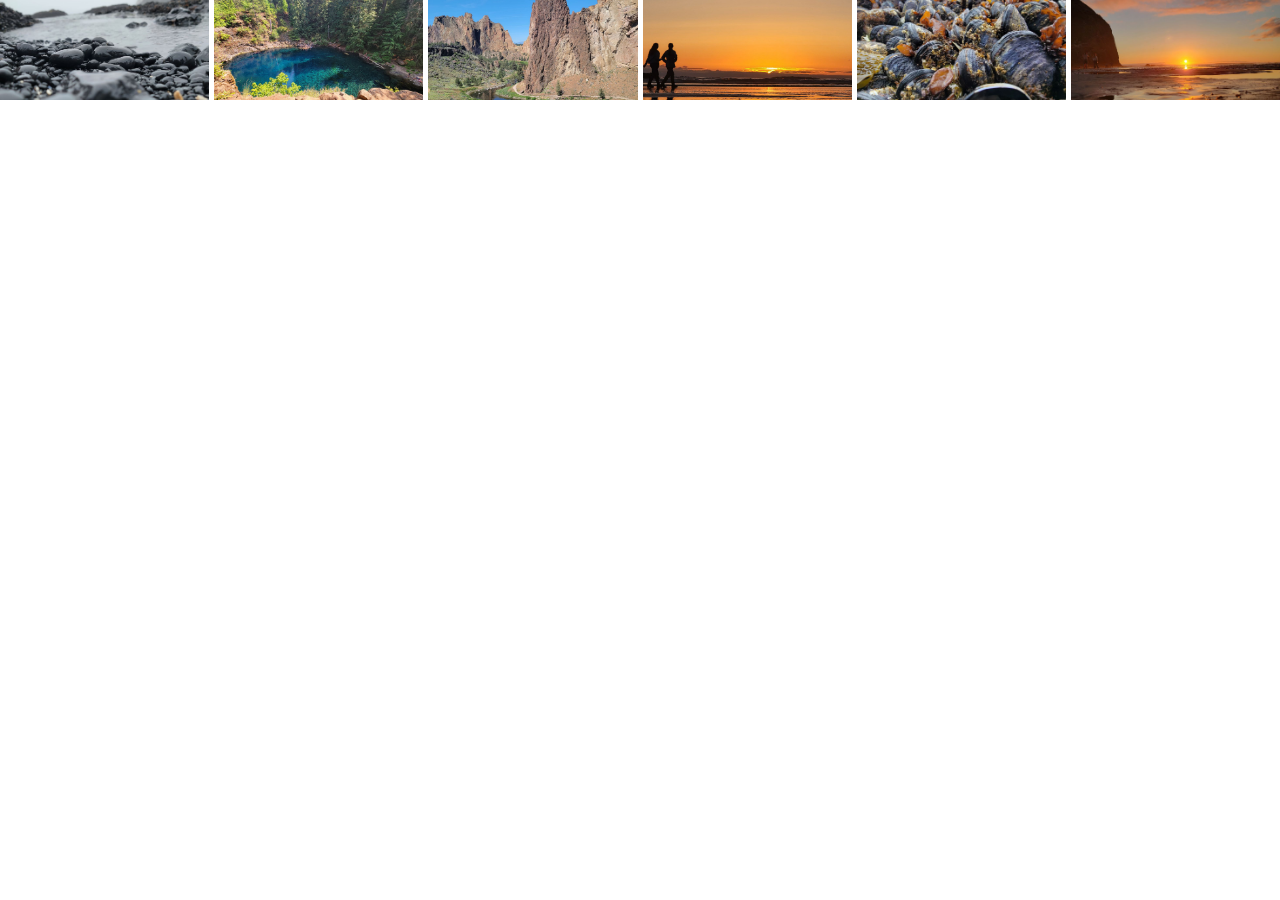
<file: exercise_3/index.html>
<!DOCTYPE html>
<html lang="en">
  <head>
    <meta charset="UTF-8" />
    <meta name="viewport" content="width=device-width, initial-scale=1.0" />
    <title>Document</title>
    <link rel="stylesheet" href="./style/normalize.css" />
    <link rel="stylesheet" href="./style/style.css" />
  </head>
  <body>
    <div class="container">
      <div><img src="./assets/img/photo_1.jpg" /></div>
      <div><img src="./assets/img/photo_2.jpg" /></div>
      <div><img src="./assets/img/photo_3.jpg" /></div>
      <div><img src="./assets/img/photo_4.jpg" /></div>
      <div><img src="./assets/img/photo_5.jpg" /></div>
      <div><img src="./assets/img/photo_6.jpg" /></div>
    </div>
  </body>
</html>
</file>
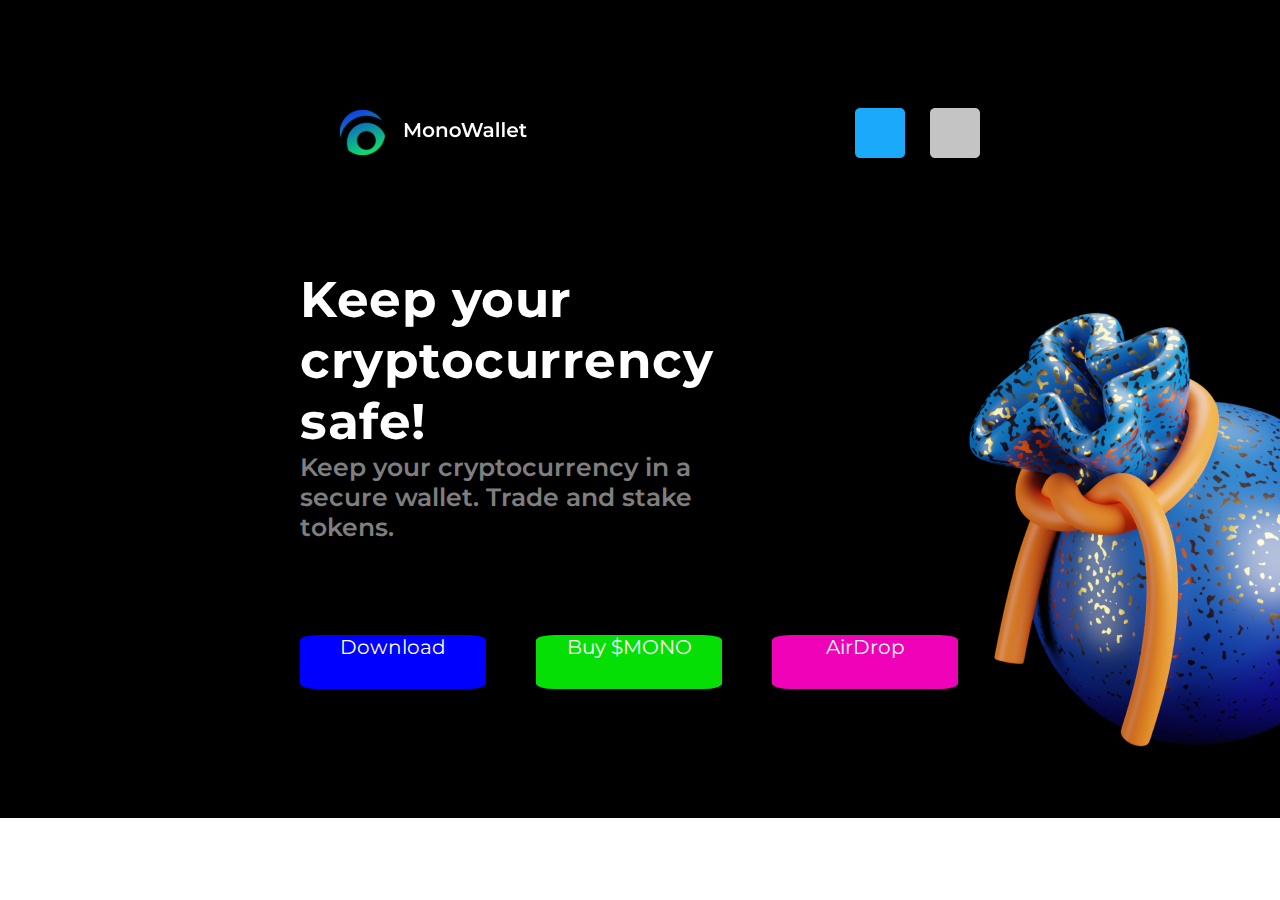
<file: website_Monowallet/index.html>
<!DOCTYPE html>
<html lang="en">
  <head>
    <meta charset="UTF-8" />
    <meta name="viewport" content="width=device-width, initial-scale=1.0" />
    <title>Document</title>
    <link rel="preconnect" href="https://fonts.gstatic.com" crossorigin />
    <link
      href="https://fonts.googleapis.com/css2?family=Montserrat:wght@600&display=swap"
      rel="stylesheet"
    />
    <link rel="preconnect" href="https://fonts.googleapis.com" />
    <link rel="preconnect" href="https://fonts.gstatic.com" crossorigin />
    <link
      href="https://fonts.googleapis.com/css2?family=Montserrat:wght@700&display=swap"
      rel="stylesheet"
    />

    <link rel="stylesheet" href="style/normalize.css" />
    <link rel="stylesheet" href="style/style.css" />
  </head>
  <body>
    <div class="body">
      <header class="header">
        <ul class="logotip">
          <li class="logotip_li">
            <a href="#"> <img src="assets/images/image_17.svg" alt="logo" /></a>
          </li>
          <li class="logotip_li_2">
            <a href="#">
              <img src="assets/images/MonoWallet.png" alt="monowallet"
            /></a>
          </li>
        </ul>

        <nav>
          <ul class="menu">
            <li class="menu_li">
              <a href="#">
                <img src="assets/images/Rectangle_17.png" alt="media1"
              /></a>
            </li>
            <li class="menu_li_2">
              <a href="#"
                ><img src="assets/images/Rectangle_16.png" alt="media2"
              /></a>
            </li>
          </ul>
        </nav>
      </header>

      <main class="main">
        <div class="content"></div>
        <div class="title">Keep your cryptocurrency safe!</div>
        <!-- <div class="block">
            <div class="item">
              <div class="txt"></div> -->
        <div class="txt">
          Keep your cryptocurrency in a secure wallet. Trade and stake tokens.
        </div>
        <div class="img">
          <img src="assets/images/money-bag-dynamic-color.png" alt="money" />
        </div>
        <div class="buttons">
          <div class="button_1">
            <a class="button" href="#" target="_blank">Download</a>
          </div>
          <div class="button_2">
            <a class="button" href="#" target="_blank">Buy $MONO</a>
          </div>
          <div class="button_3">
            <a class="button" href="#" target="_blank">AirDrop</a>
          </div>
        </div>
      </main>

      <footer class="footer"></footer>
    </div>
  </body>
</html>
</file>
<file: exercise_3/style/style.css>
.container {
    display: grid;
    grid-gap: 5px;
    grid-template-columns: repeat(auto-fit, minmax(100px, 1fr));
    grid-template-rows: repeat(2, 100px);
}
.container > div > img {
    width: 100%;
    height: 100%;
    object-fit: cover;
}
</file>
<file: website_Monowallet/style/style.css>
.body {
    background-color: #000000;
    font-family: 'Montserrat', sans-serif;
}
.header {
    display: flex;
    align-items: center;
    justify-content: space-between;
    
}
.logotip {
    display: flex;
    list-style: none; 
}
.logotip_li {
    margin-right: 15px; 
    margin-left: 300px;
    padding: 94px 0px;
  
}

.logotip_li_2 {
    padding-top: 106px; 
    
    } 
.menu {
    display: flex;
    list-style: none; 
}
.menu_li {
    margin-right: 25px;

    
}
.menu_li_2 {
    margin-right: 300px;
}
.main {
    display: grid;
    grid-template-columns: 1fr 1fr 1fr 1fr;
    grid-template-rows: 1fr 1fr 1fr;
    text-align: center;

}
.content {
    display: grid;
    grid-template-columns: 1fr;
    grid-template-rows: 1fr 1fr;
    text-align: left;
    grid-row: 1 / 3;
    grid-column: 1 / 3 ;
   
}
.title {
    grid-row: 1 / 2;
    grid-column: 1 / 2;
    margin-left: 300px;
color: #FFF;
text-shadow: 0px 4px 4px rgba(0, 0, 0, 0.25), 0px 4px 4px rgba(0, 0, 0, 0.25);
font-family: Montserrat;
font-size: 50px;
font-style: normal;
font-weight: 700;
line-height: normal;
letter-spacing: 0.5px;
text-align: left;

}
.txt {
    grid-row: 2 / 3;
    grid-column: 1 / 2;
    color: rgba(255, 255, 255, 0.50);
font-family: Montserrat;
font-size: 25px;
font-style: normal;
font-weight: 600;
line-height: normal;
margin-left: 300px;
text-align: left;
}

.img {
    grid-row: 1 / 4;
    grid-column: 3 / 5;
    padding-right: 260px;
}
.buttons {
    display: grid;
    grid-template-columns: 1fr 1fr 1fr;
    grid-template-rows: 1fr ;
    gap: 50px;
    grid-row: 3 / 4;
    grid-column: 1 / 3 ;
    text-align: center;
    font-family: 'Montserrat', sans-serif;
    color: rgb(255, 255, 255);
    font-size: 20px;
    font-style: normal;
    font-weight: 400;
    line-height: normal;
    
    }
.buttons a {
    color:rgb(255, 255, 255);
    text-decoration: none;
}
a:hover {
    font-size: 22px; color:rgb(0, 0, 0);
}

.button_1 {
    background: rgb(0, 0, 255);
    width: 186px;
    height: 54px;
    border-radius: 10%;
    margin-left: 300px;}
    
.button_2 {
    background: rgb(6, 223, 6);
    width: 186px;
    height: 54px;
    border-radius: 10%;
    }
.button_3 {
    background: rgb(240, 3, 184);
    width: 186px;
    height: 54px;
    border-radius: 10%;
    }
</file>
